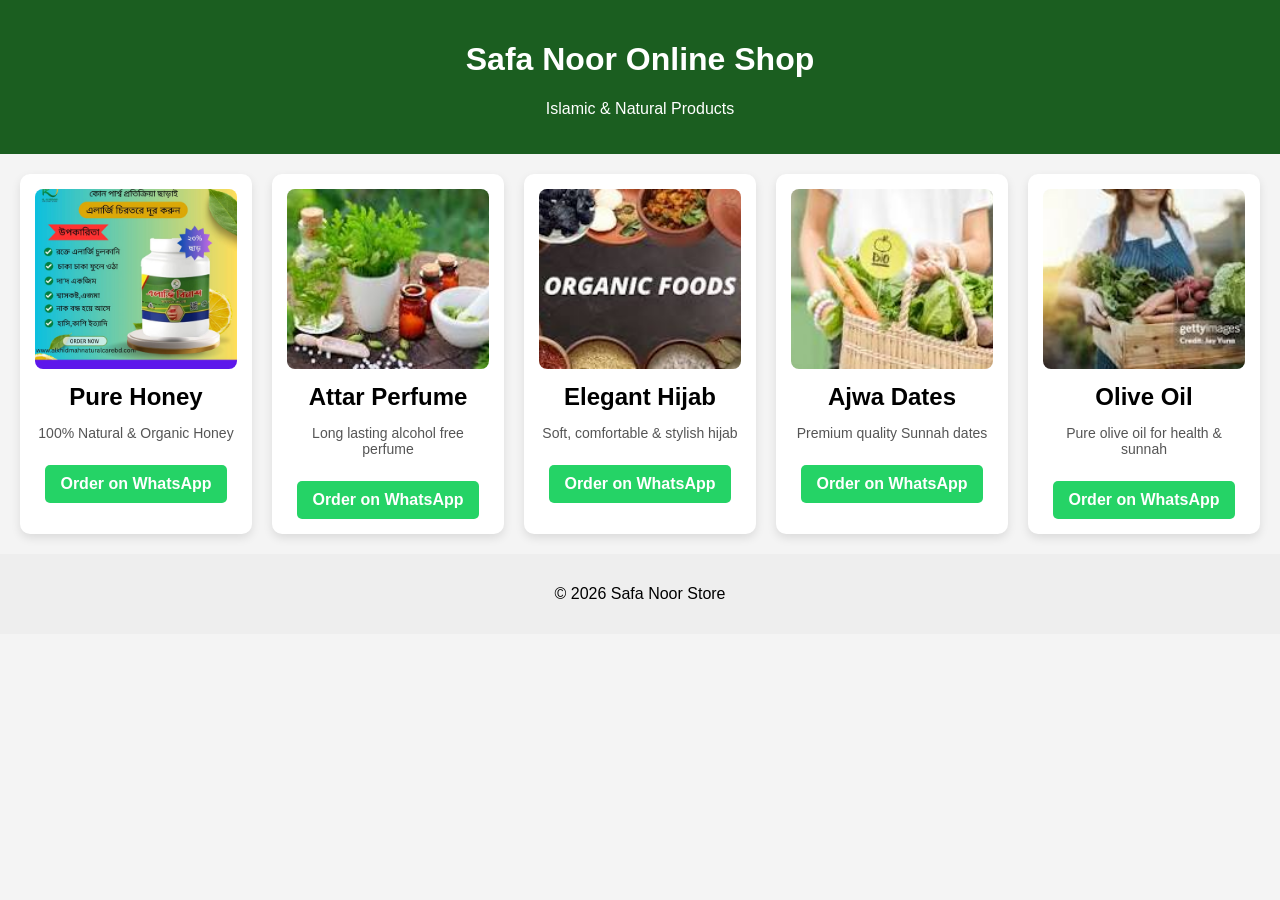
<file: index.html>
<!DOCTYPE html>
<html lang="en">
<head>
  <meta charset="UTF-8">
  <meta name="viewport" content="width=device-width, initial-scale=1.0">
  <title>Safa Noor Online Shop</title>
  <link rel="stylesheet" href="style.css">
</head>
<body>

<header>
  <h1>Safa Noor Online Shop</h1>
  <p>Islamic & Natural Products</p>
</header>

<section class="products">

  <!-- Product 1 -->
  <div class="card">
    <img src="images/honey.jpg" alt="Pure Honey">
    <h2>Pure Honey</h2>
    <p>100% Natural & Organic Honey</p>
    <a href="https://wa.me/8801949805239?text=I%20want%20to%20order%20Pure%20Honey" target="_blank">
      Order on WhatsApp
    </a>
  </div>

  <!-- Product 2 -->
  <div class="card">
    <img src="images/perfume.jpg" alt="Attar Perfume">
    <h2>Attar Perfume</h2>
    <p>Long lasting alcohol free perfume</p>
    <a href="https://wa.me/8801949805239?text=I%20want%20to%20order%20Attar%20Perfume" target="_blank">
      Order on WhatsApp
    </a>
  </div>

  <!-- Product 3 -->
  <div class="card">
    <img src="images/hijab.jpg" alt="Hijab">
    <h2>Elegant Hijab</h2>
    <p>Soft, comfortable & stylish hijab</p>
    <a href="https://wa.me/8801949805239?text=I%20want%20to%20order%20Hijab" target="_blank">
      Order on WhatsApp
    </a>
  </div>

  <!-- Product 4 -->
  <div class="card">
    <img src="images/dates.jpg" alt="Ajwa Dates">
    <h2>Ajwa Dates</h2>
    <p>Premium quality Sunnah dates</p>
    <a href="https://wa.me/8801949805239?text=I%20want%20to%20order%20Ajwa%20Dates" target="_blank">
      Order on WhatsApp
    </a>
  </div>

  <!-- Product 5 -->
  <div class="card">
    <img src="images/oil.jpg" alt="Olive Oil">
    <h2>Olive Oil</h2>
    <p>Pure olive oil for health & sunnah</p>
    <a href="https://wa.me/8801949805239?text=I%20want%20to%20order%20Olive%20Oil" target="_blank">
      Order on WhatsApp
    </a>
  </div>

</section>

<footer>
  <p>© 2026 Safa Noor Store</p>
</footer>

</body>
</html>
</file>
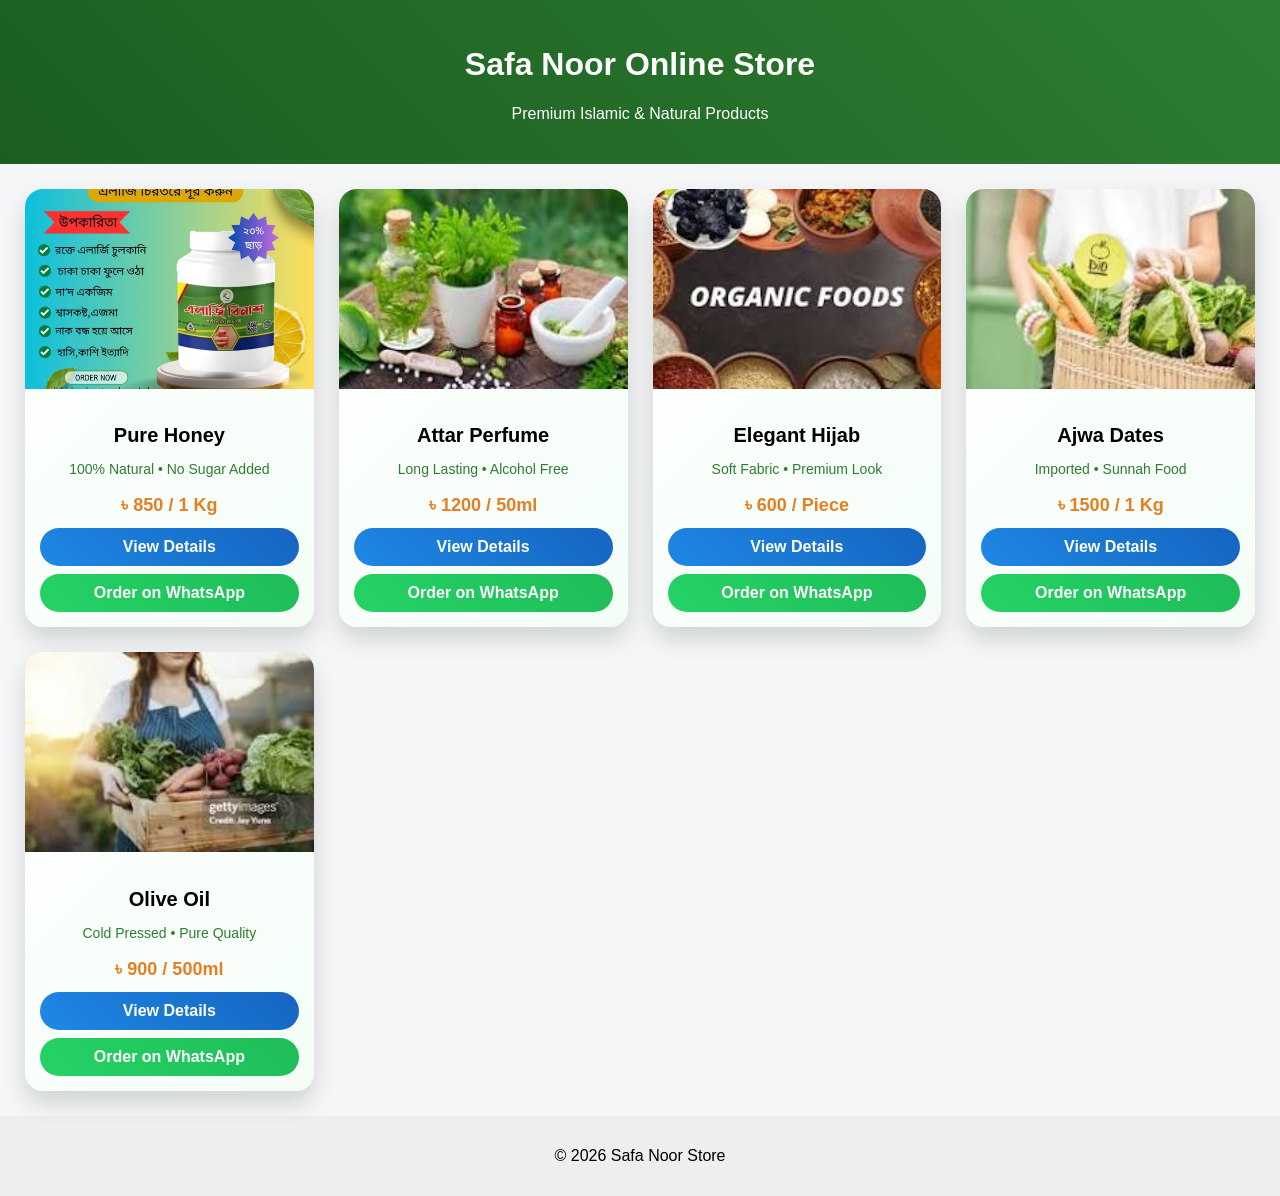
<file: SafaNoorStore/index.html>
<!DOCTYPE html>
<html lang="en">
<head>
  <meta charset="UTF-8">
  <meta name="viewport" content="width=device-width, initial-scale=1.0">
  <title>Safa Noor Online Store</title>
  <link rel="stylesheet" href="style.css">

  <!-- Facebook Pixel -->
  <script>
    !function(f,b,e,v,n,t,s)
    {if(f.fbq)return;n=f.fbq=function(){n.callMethod?
    n.callMethod.apply(n,arguments):n.queue.push(arguments)};
    if(!f._fbq)f._fbq=n;n.push=n;n.loaded=!0;n.version='2.0';
    n.queue=[];t=b.createElement(e);t.async=!0;
    t.src=v;s=b.getElementsByTagName(e)[0];
    s.parentNode.insertBefore(t,s)}(window, document,'script',
    'https://connect.facebook.net/en_US/fbevents.js');
    fbq('init', 'YOUR_PIXEL_ID');
    fbq('track', 'PageView');
  </script>
</head>

<body>

<header>
  <h1>Safa Noor Online Store</h1>
  <p>Premium Islamic & Natural Products</p>
</header>

<section class="products">

  <!-- Honey -->
  <div class="card">
  <div class="img-box">
    <img src="images/honey.jpg" alt="Pure Honey">
  </div>

  <div class="card-body">
    <h2>Pure Honey</h2>
    <p class="short-desc">100% Natural • No Sugar Added</p>
    <p class="price">৳ 850 / 1 Kg</p>

    <!-- View Details -->
    <a href="products/honey.html" class="btn details-btn">
      View Details
    </a>

    <!-- WhatsApp Order -->
    <a href="https://wa.me/8801949805239?text=I%20want%20to%20order%20Pure%20Honey"
       target="_blank"
       class="btn whatsapp-btn">
       Order on WhatsApp
    </a>
  </div>
</div>


  <!-- Perfume -->
  <div class="card">
  <div class="img-box">
    <img src="images/perfume.jpg" alt="Attar Perfume">
  </div>

  <div class="card-body">
    <h2>Attar Perfume</h2>
    <p class="short-desc">Long Lasting • Alcohol Free</p>
    <p class="price">৳ 1200 / 50ml</p>

    <a href="products/perfume.html" class="btn details-btn">
      View Details
    </a>

    <a href="https://wa.me/8801949805239?text=I%20want%20to%20order%20Attar%20Perfume"
       target="_blank"
       class="btn whatsapp-btn">
       Order on WhatsApp
    </a>
  </div>
</div>


  <!-- Hijab -->
  <div class="card">
  <div class="img-box">
    <img src="images/hijab.jpg" alt="Elegant Hijab">
  </div>

  <div class="card-body">
    <h2>Elegant Hijab</h2>
    <p class="short-desc">Soft Fabric • Premium Look</p>
    <p class="price">৳ 600 / Piece</p>

    <a href="products/hijab.html" class="btn details-btn">
      View Details
    </a>

    <a href="https://wa.me/8801949805239?text=I%20want%20to%20order%20Elegant%20Hijab"
       target="_blank"
       class="btn whatsapp-btn">
       Order on WhatsApp
    </a>
  </div>
</div>


  <!-- Dates -->
  <div class="card">
  <div class="img-box">
    <img src="images/dates.jpg" alt="Ajwa Dates">
  </div>

  <div class="card-body">
    <h2>Ajwa Dates</h2>
    <p class="short-desc">Imported • Sunnah Food</p>
    <p class="price">৳ 1500 / 1 Kg</p>

    <a href="products/dates.html" class="btn details-btn">
      View Details
    </a>

    <a href="https://wa.me/8801949805239?text=I%20want%20to%20order%20Ajwa%20Dates"
       target="_blank"
       class="btn whatsapp-btn">
       Order on WhatsApp
    </a>
  </div>
</div>


  <!-- Olive Oil -->
  <div class="card">
  <div class="img-box">
    <img src="images/oil.jpg" alt="Olive Oil">
  </div>

  <div class="card-body">
    <h2>Olive Oil</h2>
    <p class="short-desc">Cold Pressed • Pure Quality</p>
    <p class="price">৳ 900 / 500ml</p>

    <a href="products/oil.html" class="btn details-btn">
      View Details
    </a>

    <a href="https://wa.me/8801949805239?text=I%20want%20to%20order%20Olive%20Oil"
       target="_blank"
       class="btn whatsapp-btn">
       Order on WhatsApp
    </a>
  </div>
</div>


</section>

<footer>
  <p>© 2026 Safa Noor Store</p>
</footer>

</body>
</html>
</file>
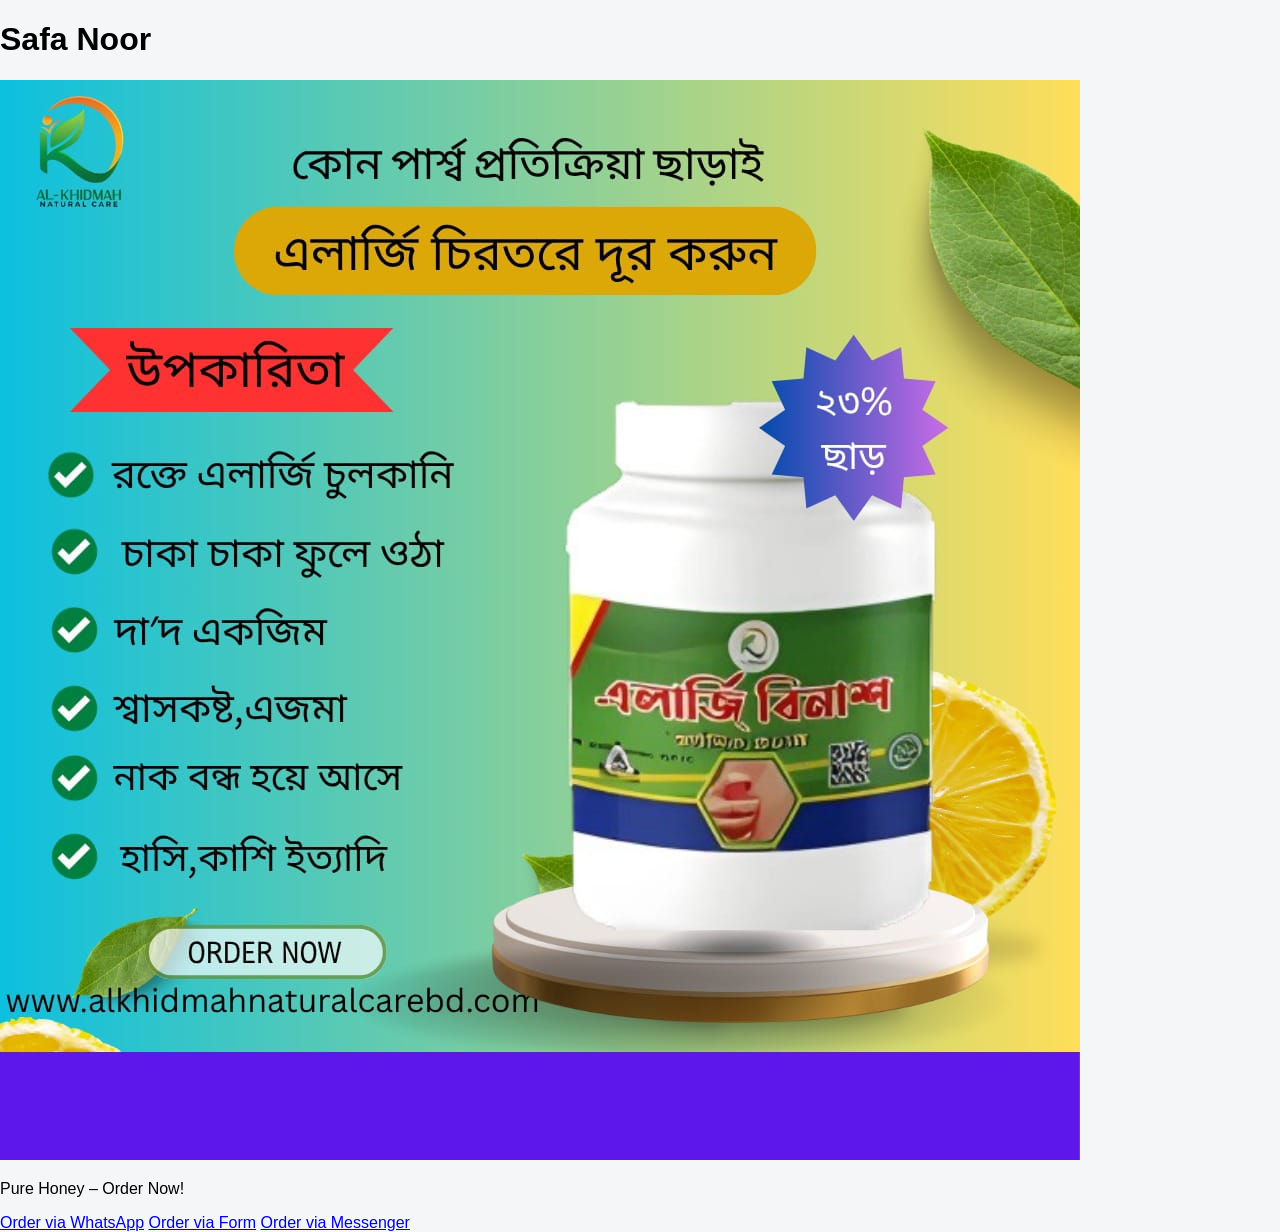
<file: SafaNoorStore/p/honey/index.html>
<!DOCTYPE html>
<html lang="en">
<head>
<meta charset="UTF-8">
<meta name="viewport" content="width=device-width, initial-scale=1.0">
<link rel="stylesheet" href="../../style.css">
<title>Safa Noor Online Shop</title>
</head>
<body>
<h1>Safa Noor</h1>
<img src="Honey.jpg" alt="Honey">
<p>Pure Honey – Order Now!</p>
<a href="https://wa.me/01949805239?text=Hi%20Safa%20Noor,%20I%20want%20to%20order%20Honey" target="_blank">Order via WhatsApp</a>
<a href="https://forms.gle/YOUR_FORM_LINK" target="_blank">Order via Form</a>
<a href="https://m.me/YOUR_FACEBOOK_PAGE" target="_blank">Order via Messenger</a>
</body>
</html>
</file>
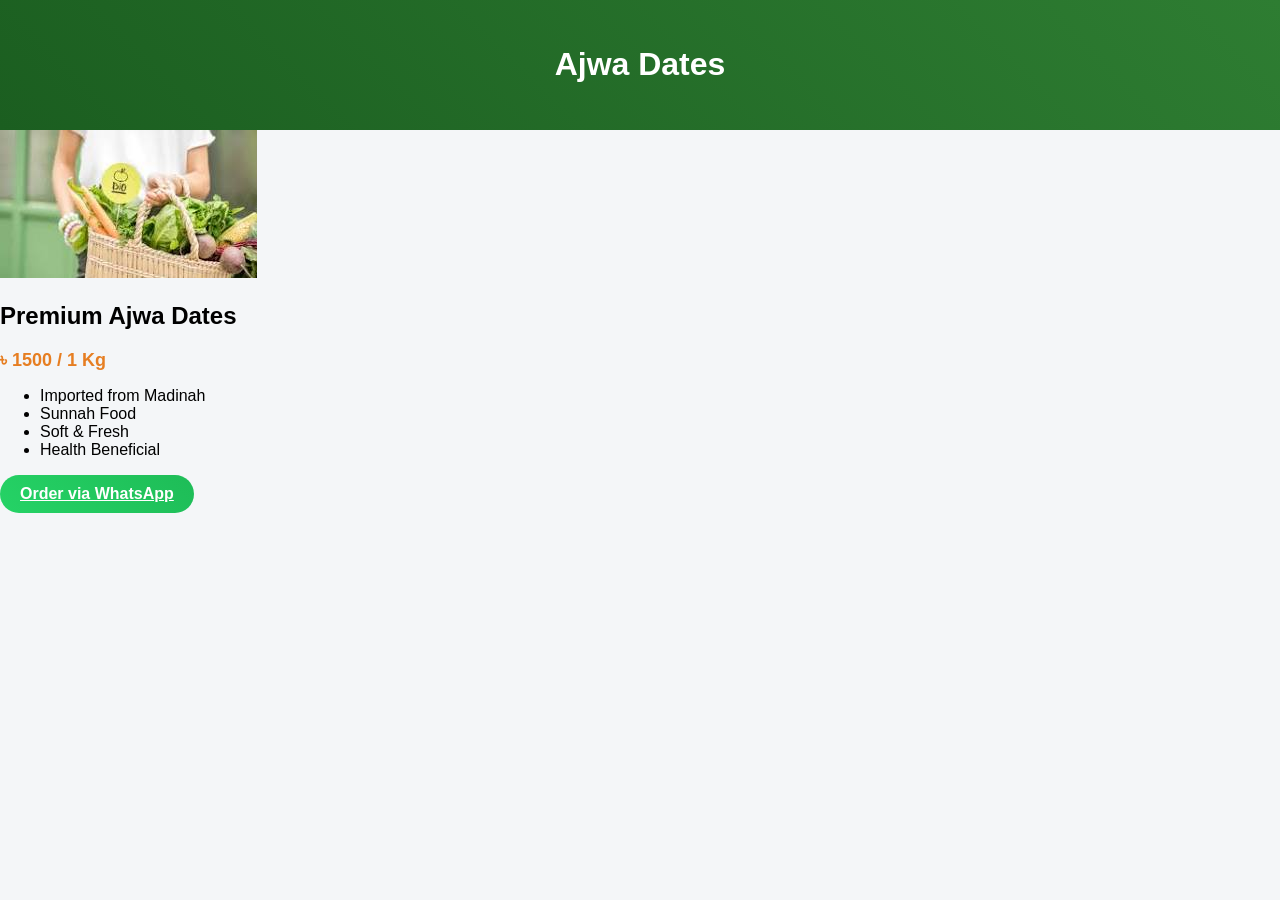
<file: SafaNoorStore/products/dates.html>
<!DOCTYPE html>
<html lang="en">
<head>
<meta charset="UTF-8">
<meta name="viewport" content="width=device-width, initial-scale=1.0">
<title>Ajwa Dates | Safa Noor</title>
<link rel="stylesheet" href="../style.css">

<script>
  fbq('track', 'ViewContent', { content_name: 'Ajwa Dates' });
</script>
</head>

<body>

<header>
  <h1>Ajwa Dates</h1>
</header>

<section class="product-detail">
  <img src="../images/dates.jpg" alt="Ajwa Dates">

  <div class="details">
    <h2>Premium Ajwa Dates</h2>
    <p class="price">৳ 1500 / 1 Kg</p>
    <ul>
      <li>Imported from Madinah</li>
      <li>Sunnah Food</li>
      <li>Soft & Fresh</li>
      <li>Health Beneficial</li>
    </ul>

    <a class="btn" href="https://wa.me/8801949805239?text=I%20want%20to%20order%20Ajwa%20Dates" target="_blank">
      Order via WhatsApp
    </a>
  </div>
</section>

</body>
</html>
</file>
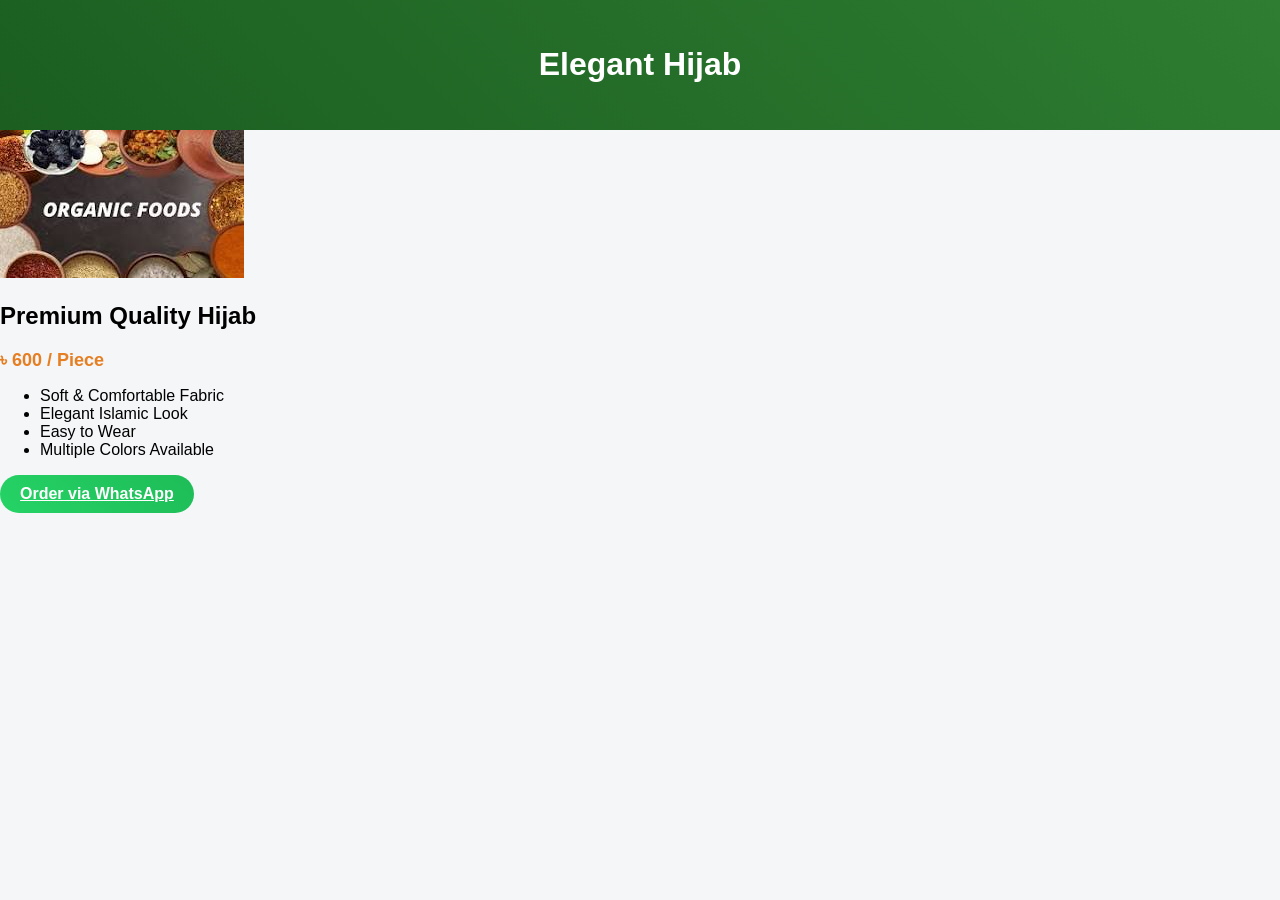
<file: SafaNoorStore/products/hijab.html>
<!DOCTYPE html>
<html lang="en">
<head>
<meta charset="UTF-8">
<meta name="viewport" content="width=device-width, initial-scale=1.0">
<title>Elegant Hijab | Safa Noor</title>
<link rel="stylesheet" href="../style.css">

<script>
  fbq('track', 'ViewContent', { content_name: 'Elegant Hijab' });
</script>
</head>

<body>

<header>
  <h1>Elegant Hijab</h1>
</header>

<section class="product-detail">
  <img src="../images/hijab.jpg" alt="Hijab">

  <div class="details">
    <h2>Premium Quality Hijab</h2>
    <p class="price">৳ 600 / Piece</p>
    <ul>
      <li>Soft & Comfortable Fabric</li>
      <li>Elegant Islamic Look</li>
      <li>Easy to Wear</li>
      <li>Multiple Colors Available</li>
    </ul>

    <a class="btn" href="https://wa.me/8801949805239?text=I%20want%20to%20order%20Elegant%20Hijab" target="_blank">
      Order via WhatsApp
    </a>
  </div>
</section>

</body>
</html>
</file>
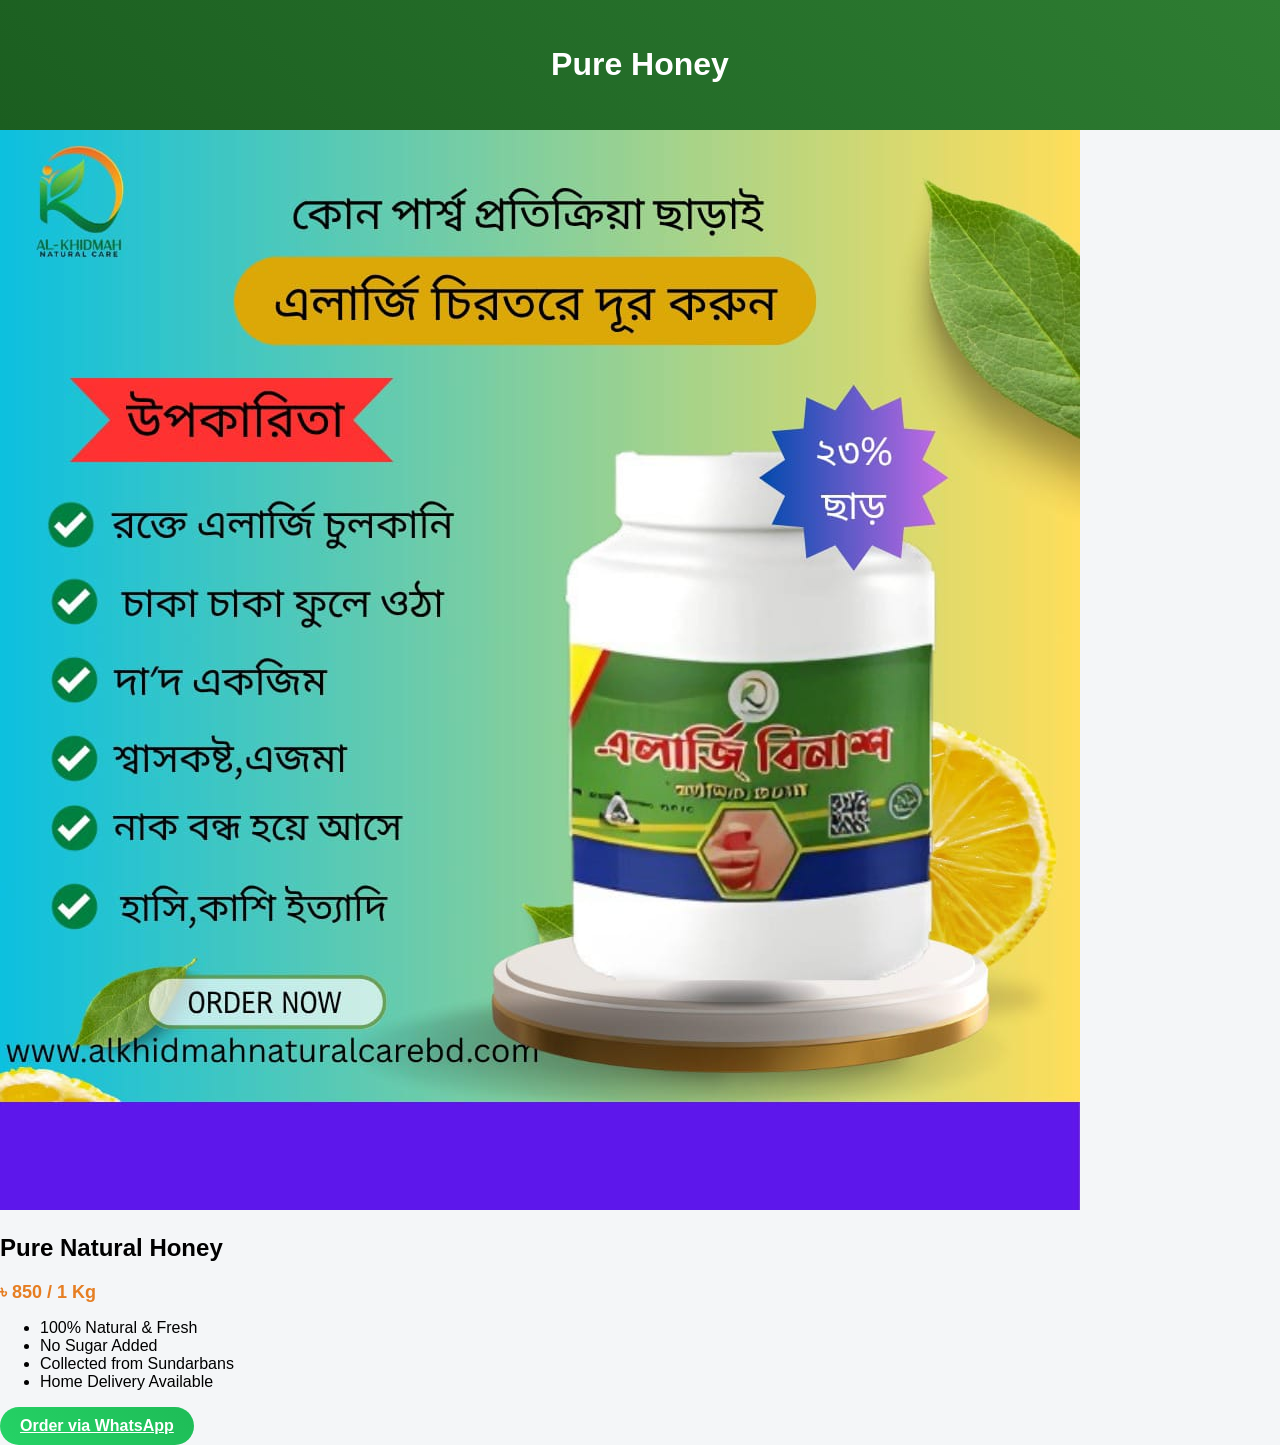
<file: SafaNoorStore/products/honey.html>
<!DOCTYPE html>
<html lang="en">
<head>
<meta charset="UTF-8">
<meta name="viewport" content="width=device-width, initial-scale=1.0">
<title>Pure Honey | Safa Noor</title>
<link rel="stylesheet" href="../style.css">

<script>
  fbq('track', 'ViewContent', { content_name: 'Pure Honey' });
</script>
</head>

<body>

<header>
  <h1>Pure Honey</h1>
</header>

<section class="product-detail">
  <img src="../images/honey.jpg" alt="Pure Honey">

  <div class="details">
    <h2>Pure Natural Honey</h2>
    <p class="price">৳ 850 / 1 Kg</p>
    <ul>
      <li>100% Natural & Fresh</li>
      <li>No Sugar Added</li>
      <li>Collected from Sundarbans</li>
      <li>Home Delivery Available</li>
    </ul>

    <a class="btn" href="https://wa.me/8801949805239?text=I%20want%20to%20order%20Pure%20Honey" target="_blank">
      Order via WhatsApp
    </a>
  </div>
</section>

</body>
</html>
</file>
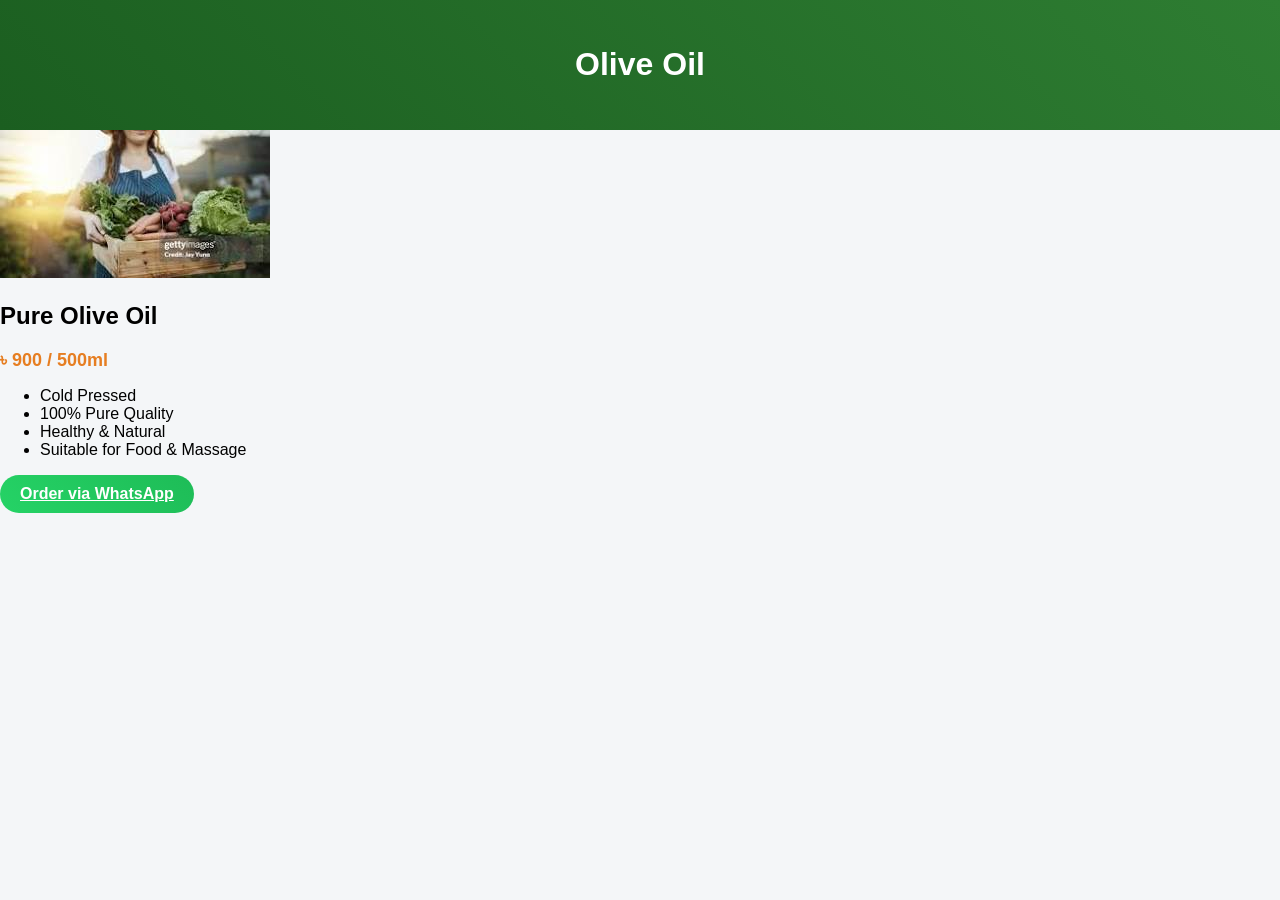
<file: SafaNoorStore/products/oil.html>
<!DOCTYPE html>
<html lang="en">
<head>
<meta charset="UTF-8">
<meta name="viewport" content="width=device-width, initial-scale=1.0">
<title>Olive Oil | Safa Noor</title>
<link rel="stylesheet" href="../style.css">

<script>
  fbq('track', 'ViewContent', { content_name: 'Olive Oil' });
</script>
</head>

<body>

<header>
  <h1>Olive Oil</h1>
</header>

<section class="product-detail">
  <img src="../images/oil.jpg" alt="Olive Oil">

  <div class="details">
    <h2>Pure Olive Oil</h2>
    <p class="price">৳ 900 / 500ml</p>
    <ul>
      <li>Cold Pressed</li>
      <li>100% Pure Quality</li>
      <li>Healthy & Natural</li>
      <li>Suitable for Food & Massage</li>
    </ul>

    <a class="btn" href="https://wa.me/8801949805239?text=I%20want%20to%20order%20Olive%20Oil" target="_blank">
      Order via WhatsApp
    </a>
  </div>
</section>

</body>
</html>
</file>
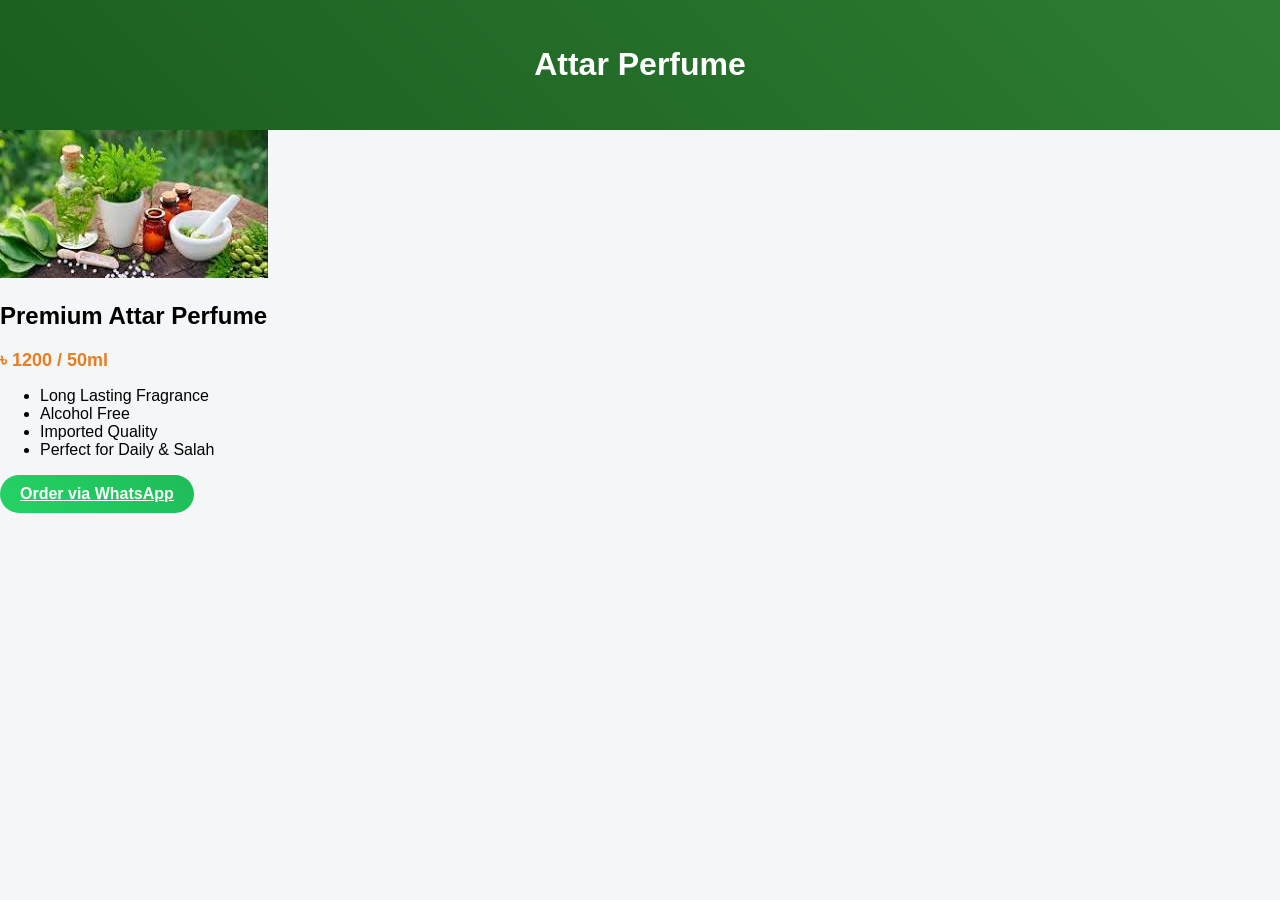
<file: SafaNoorStore/products/perfume.html>
<!DOCTYPE html>
<html lang="en">
<head>
<meta charset="UTF-8">
<meta name="viewport" content="width=device-width, initial-scale=1.0">
<title>Attar Perfume | Safa Noor</title>
<link rel="stylesheet" href="../style.css">

<script>
  fbq('track', 'ViewContent', { content_name: 'Attar Perfume' });
</script>
</head>

<body>

<header>
  <h1>Attar Perfume</h1>
</header>

<section class="product-detail">
  <img src="../images/perfume.jpg" alt="Attar Perfume">

  <div class="details">
    <h2>Premium Attar Perfume</h2>
    <p class="price">৳ 1200 / 50ml</p>
    <ul>
      <li>Long Lasting Fragrance</li>
      <li>Alcohol Free</li>
      <li>Imported Quality</li>
      <li>Perfect for Daily & Salah</li>
    </ul>

    <a class="btn" href="https://wa.me/8801949805239?text=I%20want%20to%20order%20Attar%20Perfume" target="_blank">
      Order via WhatsApp
    </a>
  </div>
</section>

</body>
</html>
</file>
<file: style.css>
body {
  margin: 0;
  font-family: Arial, sans-serif;
  background: #f4f4f4;
}

header {
  background: #1b5e20;
  color: white;
  text-align: center;
  padding: 20px;
}

.products {
  display: grid;
  grid-template-columns: repeat(auto-fit, minmax(220px, 1fr));
  gap: 20px;
  padding: 20px;
}

.card {
  background: white;
  border-radius: 10px;
  padding: 15px;
  text-align: center;
  box-shadow: 0 4px 10px rgba(0,0,0,0.1);
}

.card img {
  width: 100%;
  height: 180px;
  object-fit: cover;
  border-radius: 8px;
}

.card h2 {
  margin: 10px 0 5px;
}

.card p {
  font-size: 14px;
  color: #555;
}

.card a {
  display: inline-block;
  margin-top: 10px;
  padding: 10px 15px;
  background: #25d366;
  color: white;
  text-decoration: none;
  border-radius: 5px;
  font-weight: bold;
}

.card a:hover {
  background: #1ebe5d;
}

footer {
  text-align: center;
  padding: 15px;
  background: #eee;
}
</file>
<file: SafaNoorStore/style.css>
body {
  margin: 0;
  font-family: Arial, sans-serif;
  background: #f4f6f8;
}

header {
  background: linear-gradient(45deg,#1b5e20,#2e7d32);
  color: white;
  text-align: center;
  padding: 25px;
}

.products {
  display: grid;
  grid-template-columns: repeat(auto-fit, minmax(230px, 1fr));
  gap: 25px;
  padding: 25px;
}

/* Product Card */
.card {
  background: linear-gradient(135deg, #ffffff, #f3fdf6);
  border-radius: 18px;
  overflow: hidden;
  box-shadow: 0 12px 25px rgba(0,0,0,0.15);
  transition: all 0.3s ease;
}

.card:hover {
  transform: translateY(-8px);
  box-shadow: 0 18px 40px rgba(0,0,0,0.25);
}

.card a {
  text-decoration: none;
  color: black;
}

.img-box {
  overflow: hidden;
}

.img-box img {
  width: 100%;
  height: 200px;
  object-fit: cover;
  transition: transform 0.4s ease;
}

.card:hover img {
  transform: scale(1.12);
}

.card-body {
  padding: 15px;
  text-align: center;
}

.card-body h2 {
  font-size: 20px;
  margin-bottom: 6px;
}

.short-desc {
  font-size: 14px;
  color: #2e7d32;
  margin-bottom: 8px;
}

.price {
  font-size: 18px;
  font-weight: bold;
  color: #e67e22;
  margin-bottom: 12px;
}

.btn {
  display: inline-block;
  padding: 10px 20px;
  background: linear-gradient(45deg,#25d366,#1ebc57);
  color: white;
  border-radius: 25px;
  font-weight: bold;
}

footer {
  text-align: center;
  padding: 15px;
  background: #eee;
}

.details-btn {
  background: linear-gradient(45deg,#1e88e5,#1565c0);
  margin-bottom: 8px;
}

.whatsapp-btn {
  background: linear-gradient(45deg,#25d366,#1ebc57);
}

.card-body .btn {
  display: block;
  padding: 10px;
  margin-top: 6px;
  color: white;
  border-radius: 25px;
  font-weight: bold;
  text-align: center;
}
</file>
